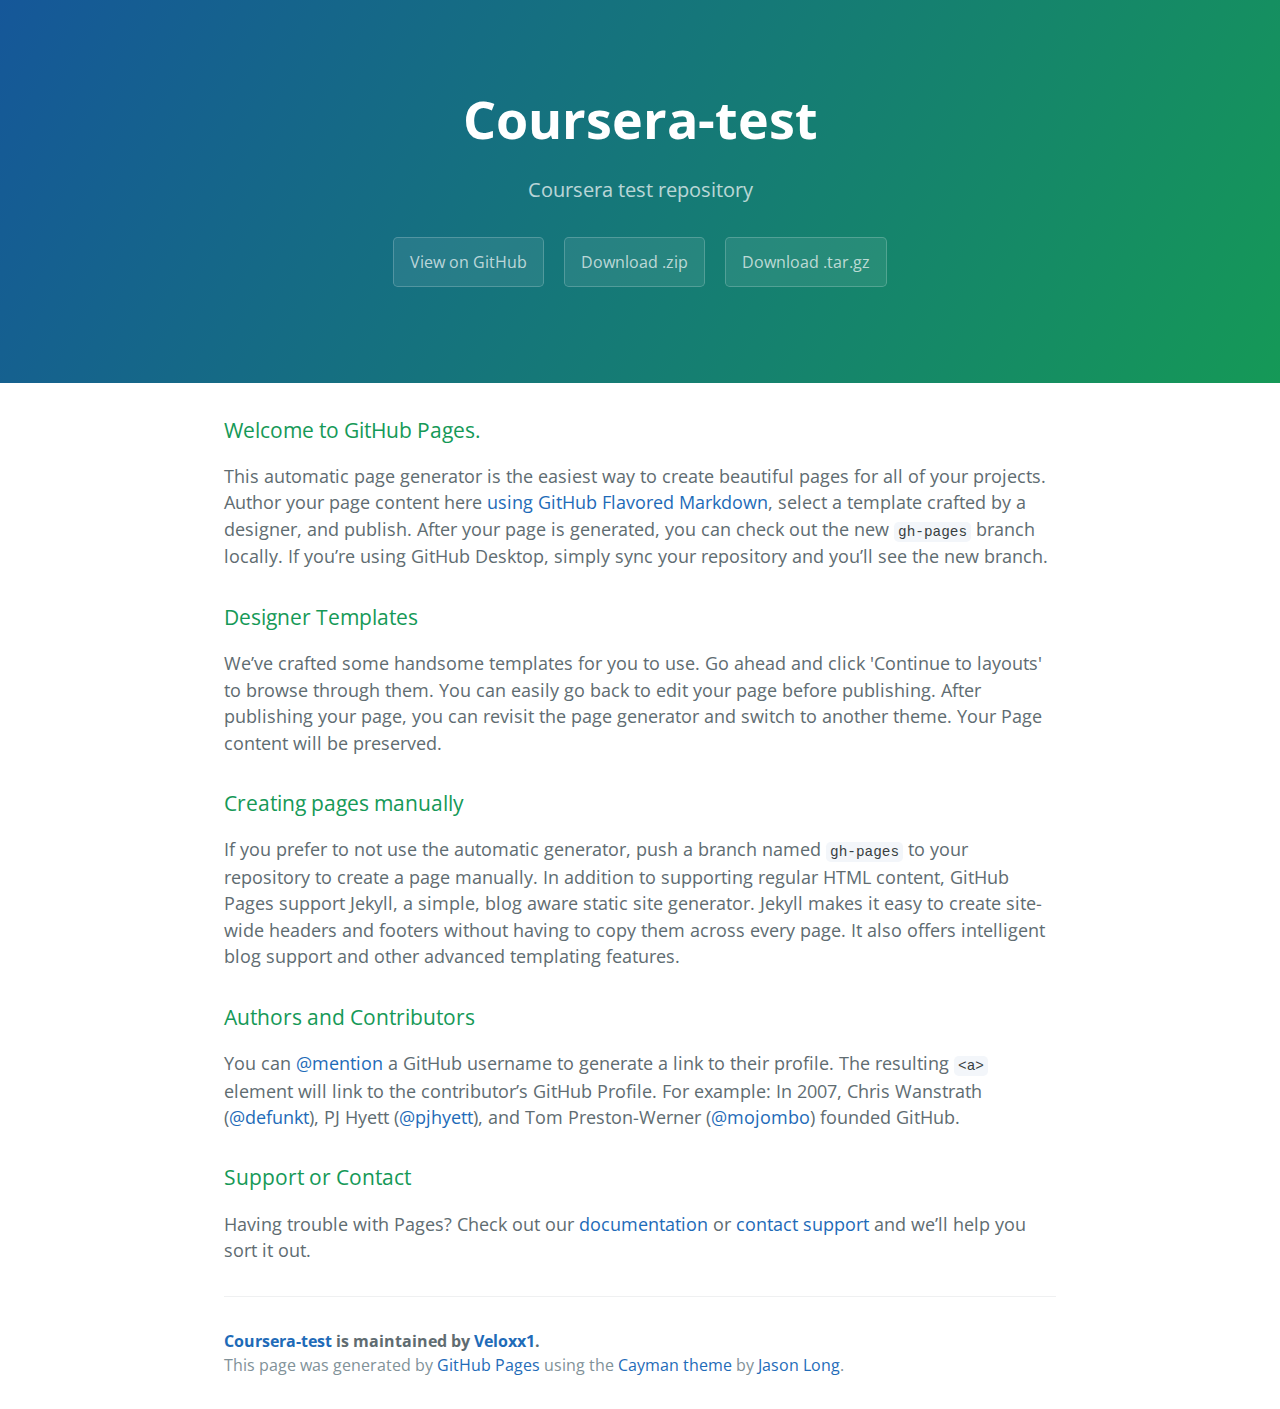
<file: index.html>
<!DOCTYPE html>
<html lang="en-us">
  <head>
    <meta charset="UTF-8">
    <title>Coursera-test by Veloxx1</title>
    <meta name="viewport" content="width=device-width, initial-scale=1">
    <link rel="stylesheet" type="text/css" href="stylesheets/normalize.css" media="screen">
    <link href='https://fonts.googleapis.com/css?family=Open+Sans:400,700' rel='stylesheet' type='text/css'>
    <link rel="stylesheet" type="text/css" href="stylesheets/stylesheet.css" media="screen">
    <link rel="stylesheet" type="text/css" href="stylesheets/github-light.css" media="screen">
  </head>
  <body>
    <section class="page-header">
      <h1 class="project-name">Coursera-test</h1>
      <h2 class="project-tagline">Coursera test repository</h2>
      <a href="https://github.com/Veloxx1/Coursera-test" class="btn">View on GitHub</a>
      <a href="https://github.com/Veloxx1/Coursera-test/zipball/master" class="btn">Download .zip</a>
      <a href="https://github.com/Veloxx1/Coursera-test/tarball/master" class="btn">Download .tar.gz</a>
    </section>

    <section class="main-content">
      <h3>
<a id="welcome-to-github-pages" class="anchor" href="#welcome-to-github-pages" aria-hidden="true"><span aria-hidden="true" class="octicon octicon-link"></span></a>Welcome to GitHub Pages.</h3>

<p>This automatic page generator is the easiest way to create beautiful pages for all of your projects. Author your page content here <a href="https://guides.github.com/features/mastering-markdown/">using GitHub Flavored Markdown</a>, select a template crafted by a designer, and publish. After your page is generated, you can check out the new <code>gh-pages</code> branch locally. If you’re using GitHub Desktop, simply sync your repository and you’ll see the new branch.</p>

<h3>
<a id="designer-templates" class="anchor" href="#designer-templates" aria-hidden="true"><span aria-hidden="true" class="octicon octicon-link"></span></a>Designer Templates</h3>

<p>We’ve crafted some handsome templates for you to use. Go ahead and click 'Continue to layouts' to browse through them. You can easily go back to edit your page before publishing. After publishing your page, you can revisit the page generator and switch to another theme. Your Page content will be preserved.</p>

<h3>
<a id="creating-pages-manually" class="anchor" href="#creating-pages-manually" aria-hidden="true"><span aria-hidden="true" class="octicon octicon-link"></span></a>Creating pages manually</h3>

<p>If you prefer to not use the automatic generator, push a branch named <code>gh-pages</code> to your repository to create a page manually. In addition to supporting regular HTML content, GitHub Pages support Jekyll, a simple, blog aware static site generator. Jekyll makes it easy to create site-wide headers and footers without having to copy them across every page. It also offers intelligent blog support and other advanced templating features.</p>

<h3>
<a id="authors-and-contributors" class="anchor" href="#authors-and-contributors" aria-hidden="true"><span aria-hidden="true" class="octicon octicon-link"></span></a>Authors and Contributors</h3>

<p>You can <a href="https://help.github.com/articles/basic-writing-and-formatting-syntax/#mentioning-users-and-teams" class="user-mention">@mention</a> a GitHub username to generate a link to their profile. The resulting <code>&lt;a&gt;</code> element will link to the contributor’s GitHub Profile. For example: In 2007, Chris Wanstrath (<a href="https://github.com/defunkt" class="user-mention">@defunkt</a>), PJ Hyett (<a href="https://github.com/pjhyett" class="user-mention">@pjhyett</a>), and Tom Preston-Werner (<a href="https://github.com/mojombo" class="user-mention">@mojombo</a>) founded GitHub.</p>

<h3>
<a id="support-or-contact" class="anchor" href="#support-or-contact" aria-hidden="true"><span aria-hidden="true" class="octicon octicon-link"></span></a>Support or Contact</h3>

<p>Having trouble with Pages? Check out our <a href="https://help.github.com/pages">documentation</a> or <a href="https://github.com/contact">contact support</a> and we’ll help you sort it out.</p>

      <footer class="site-footer">
        <span class="site-footer-owner"><a href="https://github.com/Veloxx1/Coursera-test">Coursera-test</a> is maintained by <a href="https://github.com/Veloxx1">Veloxx1</a>.</span>

        <span class="site-footer-credits">This page was generated by <a href="https://pages.github.com">GitHub Pages</a> using the <a href="https://github.com/jasonlong/cayman-theme">Cayman theme</a> by <a href="https://twitter.com/jasonlong">Jason Long</a>.</span>
      </footer>

    </section>

  
  </body>
</html>
</file>
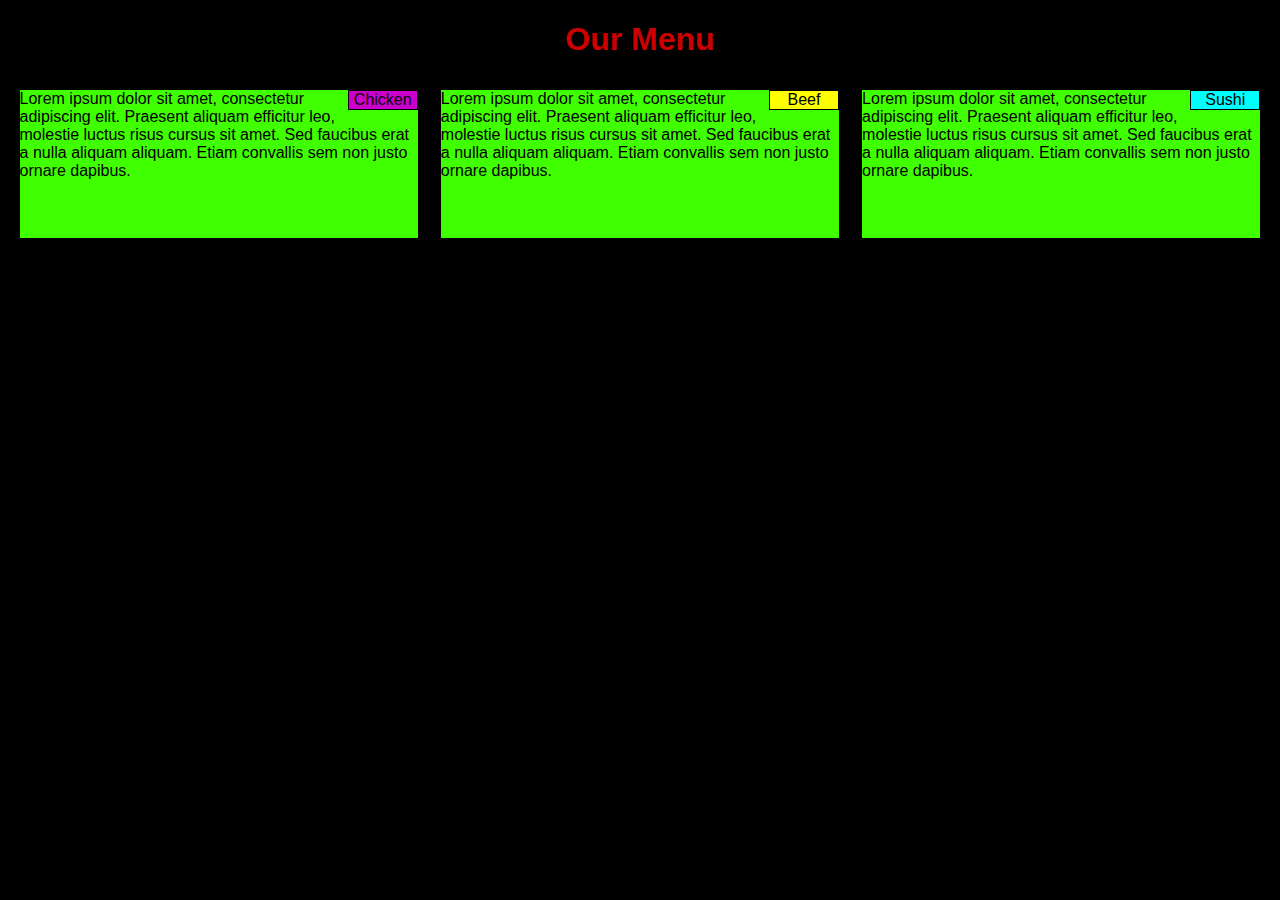
<file: module2-solution/index.html>
<!DOCTYPE html>
<html>
<head>
<meta charset="utf-8">
<meta name="viewport" content="width=device-width, initial-scale=1">
<title>Our Menu</title>
<link rel="stylesheet" type="text/css" href="style.css" media="screen">
</head>
<body>

<h1>Our Menu</h1>

<div class="row">
<div class="col-lg-4 col-md-6 col-sm-12"> 
<p id="a"> <span id="b"> Chicken </span>Lorem ipsum dolor sit amet, consectetur adipiscing elit. Praesent aliquam efficitur leo, molestie luctus risus cursus sit amet. Sed faucibus erat a nulla aliquam aliquam. Etiam convallis sem non justo ornare dapibus.</p>
</div>

<div class="col-lg-4 col-md-6 col-sm-12">
<p id="a"> <span id="c"> Beef </span>Lorem ipsum dolor sit amet, consectetur adipiscing elit. Praesent aliquam efficitur leo, molestie luctus risus cursus sit amet. Sed faucibus erat a nulla aliquam aliquam. Etiam convallis sem non justo ornare dapibus. </p>	
</div>

<div class="col-lg-4 col-md-12 col-sm-12">
<p id="a"> <span id="d"> Sushi </span> Lorem ipsum dolor sit amet, consectetur adipiscing elit. Praesent aliquam efficitur leo, molestie luctus risus cursus sit amet. Sed faucibus erat a nulla aliquam aliquam. Etiam convallis sem non justo ornare dapibus. </p>	
</div>

</div>
</body>
</html>
</file>
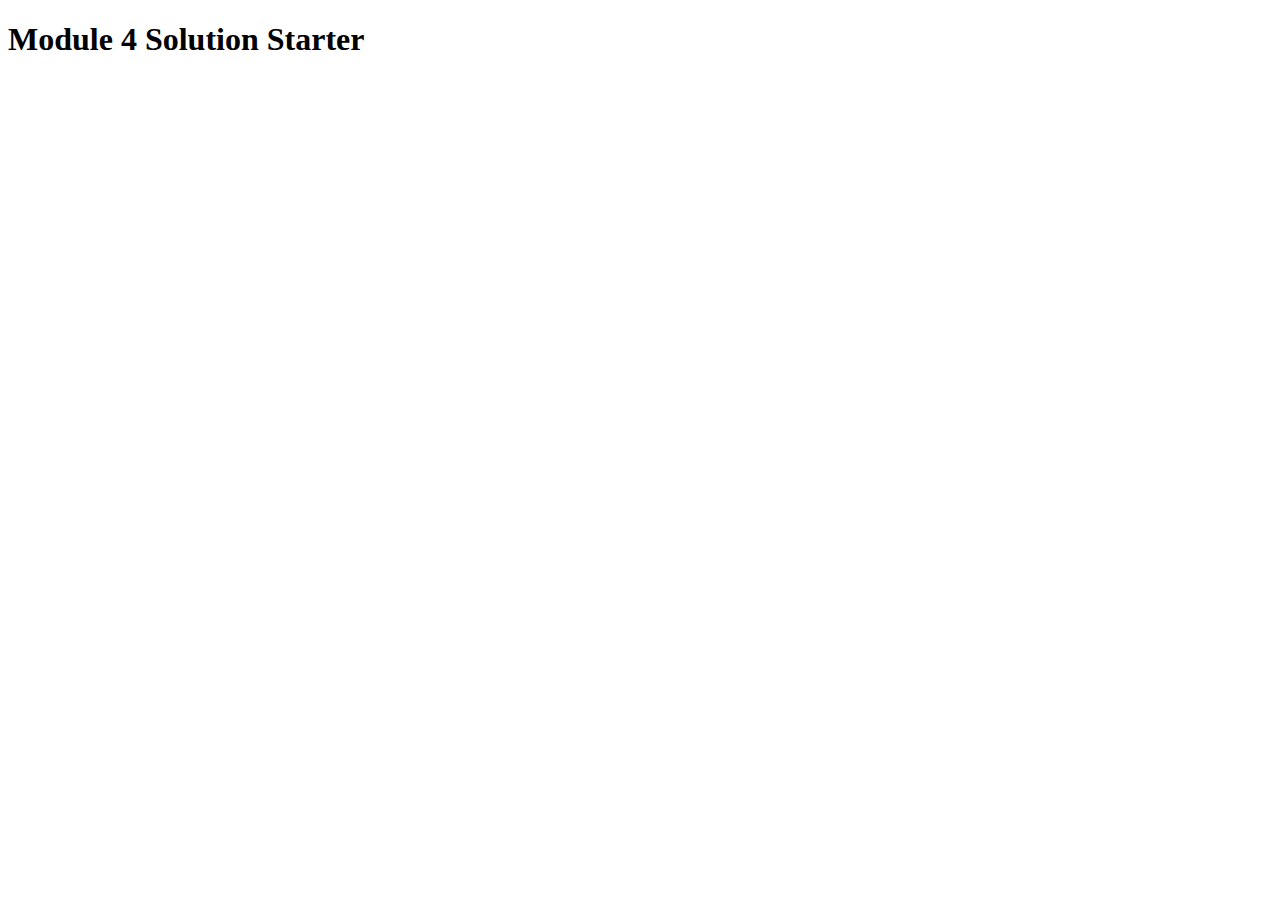
<file: module4-solution/index.html>
<!DOCTYPE html>
<html>
<head>
  <meta charset="utf-8">
  <title>Module 4 Solution Starter</title>
  <script src="SpeakHello.js"></script>
  <script src="SpeakGoodBye.js"></script>
  <script src="script.js"></script>
</head>
<body>
  <h1>Module 4 Solution Starter</h1>
</body>
</html>
</file>
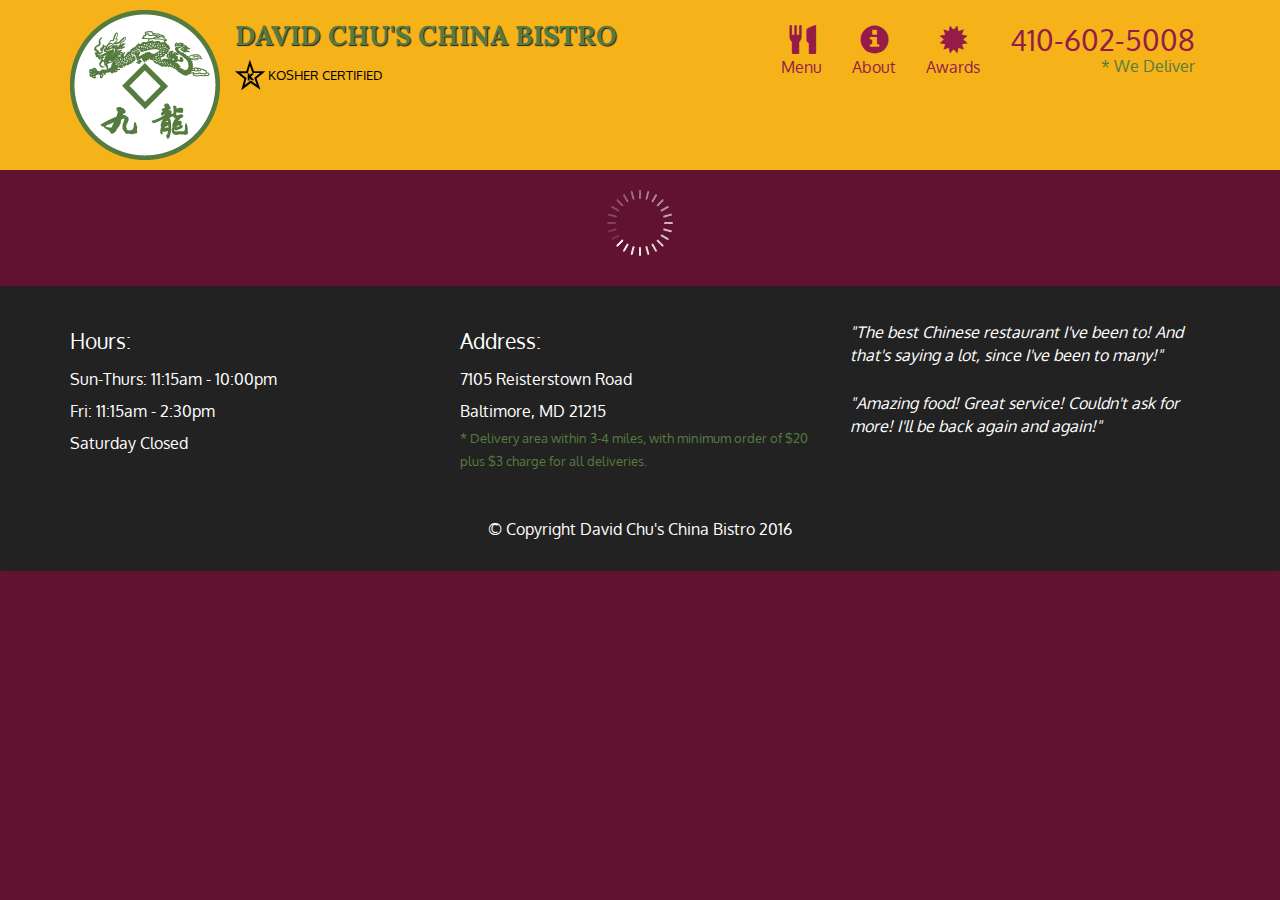
<file: module5-solution/index.html>
<!doctype html>
<html lang="en">
  <head>
    <meta charset="utf-8">
    <meta http-equiv="X-UA-Compatible" content="IE=edge">
    <meta name="viewport" content="width=device-width, initial-scale=1">
    <title>David Chu's China Bistro</title>
    <link rel="stylesheet" href="css/bootstrap.min.css">
    <link rel="stylesheet" href="css/styles.css">
    <link href='https://fonts.googleapis.com/css?family=Oxygen:400,300,700' rel='stylesheet' type='text/css'>
    <link href='https://fonts.googleapis.com/css?family=Lora' rel='stylesheet' type='text/css'>
  </head>
<body>
  <header>
    <nav id="header-nav" class="navbar navbar-default">
      <div class="container">
        <div class="navbar-header">
          <a href="index.html" class="pull-left visible-md visible-lg">
            <div id="logo-img" alt="Logo image"></div>
          </a>

          <div class="navbar-brand">
            <a href="index.html"><h1>David Chu's China Bistro</h1></a>
            <p>
              <img src="images/star-k-logo.png" alt="Kosher certification">
              <span>Kosher Certified</span>
            </p>
          </div>

          <button id="navbarToggle" type="button" class="navbar-toggle collapsed" data-toggle="collapse" data-target="#collapsable-nav" aria-expanded="false">
            <span class="sr-only">Toggle navigation</span>
            <span class="icon-bar"></span>
            <span class="icon-bar"></span>
            <span class="icon-bar"></span>
          </button>
        </div>
        
        <div id="collapsable-nav" class="collapse navbar-collapse">
           <ul id="nav-list" class="nav navbar-nav navbar-right">
            <li id="navHomeButton" class="visible-xs active">
              <a href="index.html">
                <span class="glyphicon glyphicon-home"></span> Home</a>
            </li>
            <li id="navMenuButton">
              <a href="#" onclick="$dc.loadMenuCategories();">
                <span class="glyphicon glyphicon-cutlery"></span><br class="hidden-xs"> Menu</a>
            </li>
            <li>
              <a href="#">
                <span class="glyphicon glyphicon-info-sign"></span><br class="hidden-xs"> About</a>
            </li>
            <li>
              <a href="#">
                <span class="glyphicon glyphicon-certificate"></span><br class="hidden-xs"> Awards</a>
            </li>
            <li id="phone" class="hidden-xs">
              <a href="tel:410-602-5008">
                <span>410-602-5008</span></a><div>* We Deliver</div>
            </li>
          </ul><!-- #nav-list -->
        </div><!-- .collapse .navbar-collapse -->
      </div><!-- .container -->
    </nav><!-- #header-nav -->
  </header>

  <div id="call-btn" class="visible-xs">
    <a class="btn" href="tel:410-602-5008">
    <span class="glyphicon glyphicon-earphone"></span>
    410-602-5008
    </a>
  </div>
  <div id="xs-deliver" class="text-center visible-xs">* We Deliver</div>

  <div id="main-content" class="container"></div>

  <footer class="panel-footer">
    <div class="container">
      <div class="row">
        <section id="hours" class="col-sm-4">
          <span>Hours:</span><br>
          Sun-Thurs: 11:15am - 10:00pm<br>
          Fri: 11:15am - 2:30pm<br>
          Saturday Closed
          <hr class="visible-xs">
        </section>
        <section id="address" class="col-sm-4">
          <span>Address:</span><br>
          7105 Reisterstown Road<br>
          Baltimore, MD 21215
          <p>* Delivery area within 3-4 miles, with minimum order of $20 plus $3 charge for all deliveries.</p>
          <hr class="visible-xs">
        </section>
        <section id="testimonials" class="col-sm-4">
          <p>"The best Chinese restaurant I've been to! And that's saying a lot, since I've been to many!"</p>
          <p>"Amazing food! Great service! Couldn't ask for more! I'll be back again and again!"</p>
        </section>
      </div>
      <div class="text-center">&copy; Copyright David Chu's China Bistro 2016</div>
    </div>
  </footer>

  <!-- jQuery (Bootstrap JS plugins depend on it) -->
  <script src="js/jquery-2.1.4.min.js"></script>
  <script src="js/bootstrap.min.js"></script>
  <script src="js/ajax-utils.js"></script>
  <script src="js/script.js"></script>
</body>
</html>
</file>
<file: stylesheets/stylesheet.css>
* {
  box-sizing: border-box; }

body {
  padding: 0;
  margin: 0;
  font-family: "Open Sans", "Helvetica Neue", Helvetica, Arial, sans-serif;
  font-size: 16px;
  line-height: 1.5;
  color: #606c71; }

a {
  color: #1e6bb8;
  text-decoration: none; }
  a:hover {
    text-decoration: underline; }

.btn {
  display: inline-block;
  margin-bottom: 1rem;
  color: rgba(255, 255, 255, 0.7);
  background-color: rgba(255, 255, 255, 0.08);
  border-color: rgba(255, 255, 255, 0.2);
  border-style: solid;
  border-width: 1px;
  border-radius: 0.3rem;
  transition: color 0.2s, background-color 0.2s, border-color 0.2s; }
  .btn + .btn {
    margin-left: 1rem; }

.btn:hover {
  color: rgba(255, 255, 255, 0.8);
  text-decoration: none;
  background-color: rgba(255, 255, 255, 0.2);
  border-color: rgba(255, 255, 255, 0.3); }

@media screen and (min-width: 64em) {
  .btn {
    padding: 0.75rem 1rem; } }

@media screen and (min-width: 42em) and (max-width: 64em) {
  .btn {
    padding: 0.6rem 0.9rem;
    font-size: 0.9rem; } }

@media screen and (max-width: 42em) {
  .btn {
    display: block;
    width: 100%;
    padding: 0.75rem;
    font-size: 0.9rem; }
    .btn + .btn {
      margin-top: 1rem;
      margin-left: 0; } }

.page-header {
  color: #fff;
  text-align: center;
  background-color: #159957;
  background-image: linear-gradient(120deg, #155799, #159957); }

@media screen and (min-width: 64em) {
  .page-header {
    padding: 5rem 6rem; } }

@media screen and (min-width: 42em) and (max-width: 64em) {
  .page-header {
    padding: 3rem 4rem; } }

@media screen and (max-width: 42em) {
  .page-header {
    padding: 2rem 1rem; } }

.project-name {
  margin-top: 0;
  margin-bottom: 0.1rem; }

@media screen and (min-width: 64em) {
  .project-name {
    font-size: 3.25rem; } }

@media screen and (min-width: 42em) and (max-width: 64em) {
  .project-name {
    font-size: 2.25rem; } }

@media screen and (max-width: 42em) {
  .project-name {
    font-size: 1.75rem; } }

.project-tagline {
  margin-bottom: 2rem;
  font-weight: normal;
  opacity: 0.7; }

@media screen and (min-width: 64em) {
  .project-tagline {
    font-size: 1.25rem; } }

@media screen and (min-width: 42em) and (max-width: 64em) {
  .project-tagline {
    font-size: 1.15rem; } }

@media screen and (max-width: 42em) {
  .project-tagline {
    font-size: 1rem; } }

.main-content :first-child {
  margin-top: 0; }
.main-content img {
  max-width: 100%; }
.main-content h1, .main-content h2, .main-content h3, .main-content h4, .main-content h5, .main-content h6 {
  margin-top: 2rem;
  margin-bottom: 1rem;
  font-weight: normal;
  color: #159957; }
.main-content p {
  margin-bottom: 1em; }
.main-content code {
  padding: 2px 4px;
  font-family: Consolas, "Liberation Mono", Menlo, Courier, monospace;
  font-size: 0.9rem;
  color: #383e41;
  background-color: #f3f6fa;
  border-radius: 0.3rem; }
.main-content pre {
  padding: 0.8rem;
  margin-top: 0;
  margin-bottom: 1rem;
  font: 1rem Consolas, "Liberation Mono", Menlo, Courier, monospace;
  color: #567482;
  word-wrap: normal;
  background-color: #f3f6fa;
  border: solid 1px #dce6f0;
  border-radius: 0.3rem; }
  .main-content pre > code {
    padding: 0;
    margin: 0;
    font-size: 0.9rem;
    color: #567482;
    word-break: normal;
    white-space: pre;
    background: transparent;
    border: 0; }
.main-content .highlight {
  margin-bottom: 1rem; }
  .main-content .highlight pre {
    margin-bottom: 0;
    word-break: normal; }
.main-content .highlight pre, .main-content pre {
  padding: 0.8rem;
  overflow: auto;
  font-size: 0.9rem;
  line-height: 1.45;
  border-radius: 0.3rem; }
.main-content pre code, .main-content pre tt {
  display: inline;
  max-width: initial;
  padding: 0;
  margin: 0;
  overflow: initial;
  line-height: inherit;
  word-wrap: normal;
  background-color: transparent;
  border: 0; }
  .main-content pre code:before, .main-content pre code:after, .main-content pre tt:before, .main-content pre tt:after {
    content: normal; }
.main-content ul, .main-content ol {
  margin-top: 0; }
.main-content blockquote {
  padding: 0 1rem;
  margin-left: 0;
  color: #819198;
  border-left: 0.3rem solid #dce6f0; }
  .main-content blockquote > :first-child {
    margin-top: 0; }
  .main-content blockquote > :last-child {
    margin-bottom: 0; }
.main-content table {
  display: block;
  width: 100%;
  overflow: auto;
  word-break: normal;
  word-break: keep-all; }
  .main-content table th {
    font-weight: bold; }
  .main-content table th, .main-content table td {
    padding: 0.5rem 1rem;
    border: 1px solid #e9ebec; }
.main-content dl {
  padding: 0; }
  .main-content dl dt {
    padding: 0;
    margin-top: 1rem;
    font-size: 1rem;
    font-weight: bold; }
  .main-content dl dd {
    padding: 0;
    margin-bottom: 1rem; }
.main-content hr {
  height: 2px;
  padding: 0;
  margin: 1rem 0;
  background-color: #eff0f1;
  border: 0; }

@media screen and (min-width: 64em) {
  .main-content {
    max-width: 64rem;
    padding: 2rem 6rem;
    margin: 0 auto;
    font-size: 1.1rem; } }

@media screen and (min-width: 42em) and (max-width: 64em) {
  .main-content {
    padding: 2rem 4rem;
    font-size: 1.1rem; } }

@media screen and (max-width: 42em) {
  .main-content {
    padding: 2rem 1rem;
    font-size: 1rem; } }

.site-footer {
  padding-top: 2rem;
  margin-top: 2rem;
  border-top: solid 1px #eff0f1; }

.site-footer-owner {
  display: block;
  font-weight: bold; }

.site-footer-credits {
  color: #819198; }

@media screen and (min-width: 64em) {
  .site-footer {
    font-size: 1rem; } }

@media screen and (min-width: 42em) and (max-width: 64em) {
  .site-footer {
    font-size: 1rem; } }

@media screen and (max-width: 42em) {
  .site-footer {
    font-size: 0.9rem; } }
</file>
<file: stylesheets/github-light.css>
/*
The MIT License (MIT)

Copyright (c) 2016 GitHub, Inc.

Permission is hereby granted, free of charge, to any person obtaining a copy
of this software and associated documentation files (the "Software"), to deal
in the Software without restriction, including without limitation the rights
to use, copy, modify, merge, publish, distribute, sublicense, and/or sell
copies of the Software, and to permit persons to whom the Software is
furnished to do so, subject to the following conditions:

The above copyright notice and this permission notice shall be included in all
copies or substantial portions of the Software.

THE SOFTWARE IS PROVIDED "AS IS", WITHOUT WARRANTY OF ANY KIND, EXPRESS OR
IMPLIED, INCLUDING BUT NOT LIMITED TO THE WARRANTIES OF MERCHANTABILITY,
FITNESS FOR A PARTICULAR PURPOSE AND NONINFRINGEMENT. IN NO EVENT SHALL THE
AUTHORS OR COPYRIGHT HOLDERS BE LIABLE FOR ANY CLAIM, DAMAGES OR OTHER
LIABILITY, WHETHER IN AN ACTION OF CONTRACT, TORT OR OTHERWISE, ARISING FROM,
OUT OF OR IN CONNECTION WITH THE SOFTWARE OR THE USE OR OTHER DEALINGS IN THE
SOFTWARE.

*/

.pl-c /* comment */ {
  color: #969896;
}

.pl-c1 /* constant, variable.other.constant, support, meta.property-name, support.constant, support.variable, meta.module-reference, markup.raw, meta.diff.header */,
.pl-s .pl-v /* string variable */ {
  color: #0086b3;
}

.pl-e /* entity */,
.pl-en /* entity.name */ {
  color: #795da3;
}

.pl-smi /* variable.parameter.function, storage.modifier.package, storage.modifier.import, storage.type.java, variable.other */,
.pl-s .pl-s1 /* string source */ {
  color: #333;
}

.pl-ent /* entity.name.tag */ {
  color: #63a35c;
}

.pl-k /* keyword, storage, storage.type */ {
  color: #a71d5d;
}

.pl-s /* string */,
.pl-pds /* punctuation.definition.string, string.regexp.character-class */,
.pl-s .pl-pse .pl-s1 /* string punctuation.section.embedded source */,
.pl-sr /* string.regexp */,
.pl-sr .pl-cce /* string.regexp constant.character.escape */,
.pl-sr .pl-sre /* string.regexp source.ruby.embedded */,
.pl-sr .pl-sra /* string.regexp string.regexp.arbitrary-repitition */ {
  color: #183691;
}

.pl-v /* variable */ {
  color: #ed6a43;
}

.pl-id /* invalid.deprecated */ {
  color: #b52a1d;
}

.pl-ii /* invalid.illegal */ {
  color: #f8f8f8;
  background-color: #b52a1d;
}

.pl-sr .pl-cce /* string.regexp constant.character.escape */ {
  font-weight: bold;
  color: #63a35c;
}

.pl-ml /* markup.list */ {
  color: #693a17;
}

.pl-mh /* markup.heading */,
.pl-mh .pl-en /* markup.heading entity.name */,
.pl-ms /* meta.separator */ {
  font-weight: bold;
  color: #1d3e81;
}

.pl-mq /* markup.quote */ {
  color: #008080;
}

.pl-mi /* markup.italic */ {
  font-style: italic;
  color: #333;
}

.pl-mb /* markup.bold */ {
  font-weight: bold;
  color: #333;
}

.pl-md /* markup.deleted, meta.diff.header.from-file */ {
  color: #bd2c00;
  background-color: #ffecec;
}

.pl-mi1 /* markup.inserted, meta.diff.header.to-file */ {
  color: #55a532;
  background-color: #eaffea;
}

.pl-mdr /* meta.diff.range */ {
  font-weight: bold;
  color: #795da3;
}

.pl-mo /* meta.output */ {
  color: #1d3e81;
}
</file>
<file: module2-solution/style.css>
body {
  font-family: Tahoma, Geneva, sans-serif;
  background-color: #000000;
}

* {
  box-sizing: border-box;
}


h1 {
  margin-bottom: 15px;
  text-align: center;
  color: #cc0000;
}


#a {
  border: 1px solid black;
  width: 95%;
  height: 150px;
  margin-right: auto;
  margin-left: auto;
  font-family: Helvetica;
  color: black;
  background-color:  #40ff00;
}

#b {
    position: relative;
  border: 1px solid black;
  background-color: #cc00cc;
  width: 70px;
    float: right; 
    text-align: center;
}

#c {
    position: relative;
  border: 1px solid black;
  background-color: #ffff00;
  width: 70px;
    float: right;  
    text-align: center;   
}

#d {
    position: relative;
  border: 1px solid black;
  background-color:  #00ffff;
  width: 70px;
    float: right;  
    text-align: center;   
}

.row {
  width: 100%;
}

@media screen and (min-width: 992px) {
  .col-lg-1, .col-lg-2, .col-lg-3, .col-lg-4, .col-lg-5, .col-lg-6, .col-lg-7, .col-lg-8, .col-lg-9, .col-lg-10, .col-lg-11, .col-lg-12 {
    float: left;
  }
  .col-lg-1 { width: 8.33%;}
  .col-lg-2 { width: 16.66%;}
  .col-lg-3 {width: 25%;}
  .col-lg-4 { width: 33.33%;}
  .col-lg-5 {width: 41.66%;}
  .col-lg-6 {width: 50%;}
  .col-lg-7 {width: 58.33%;}
  .col-lg-8 { width: 66.66%;}
  .col-lg-9 { width: 74.99%; }
  .col-lg-10 { width: 83.33%;}
  .col-lg-11 { width: 91.66%;}
  .col-lg-12 { width: 100%; }
}

@media screen and (min-width: 768px) and (max-width: 991px) {
  .col-md-1, .col-md-2, .col-md-3, .col-md-4, .col-md-5, .col-md-6, .col-md-7, .col-md-8, .col-md-9, .col-md-10, .col-md-11, .col-md-12 {
    float: left;
  }
  .col-md-1 {width: 8.33%;}
  .col-md-2 {width: 16.66%;}
  .col-md-3 {width: 25%;}
  .col-md-4 { width: 33.33%;}
  .col-md-5 {width: 41.66%;}
  .col-md-6 {width: 50%;}
  .col-md-7 { width: 58.33%; }
  .col-md-8 {width: 66.66%;}
  .col-md-9 { width: 74.99%;}
  .col-md-10 {width: 83.33%;}
  .col-md-11 { width: 91.66%; }
  .col-md-12 { width: 100%; }
}
</file>
<file: module5-solution/css/styles.css>
body {
  font-size: 16px;
  color: #fff;
  background-color: #61122f;
  font-family: 'Oxygen', sans-serif;
}

/** HEADER **/
#header-nav {
  background-color: #f6b319;
  border-radius: 0;
  border: 0;
}

#logo-img {
  background: url('../images/restaurant-logo_large.png') no-repeat;
  width: 150px;
  height: 150px;
  margin: 10px 15px 10px 0;
}

.navbar-brand {
  padding-top: 25px;
}
.navbar-brand h1 { /* Restaurant name */
  font-family: 'Lora', serif;
  color: #557c3e;
  font-size: 1.5em;
  text-transform: uppercase;
  font-weight: bold;
  text-shadow: 1px 1px 1px #222;
  margin-top: 0;
  margin-bottom: 0;
  line-height: .75;
}
.navbar-brand a:hover, .navbar-brand a:focus {
  text-decoration: none;
}
.navbar-brand p { /* Kosher cert */
  color: #000;
  text-transform: uppercase;
  font-size: .7em;
  margin-top: 15px;
}
.navbar-brand p span { /* Star-K */
  vertical-align: middle;
}

#nav-list {
  margin-top: 10px;
}
#nav-list a {
  color: #951C49;
  text-align: center;
}
#nav-list a:hover {
  background: #E7E7E7;
}
#nav-list a span {
  font-size: 1.8em;
}

#phone {
  margin-top: 5px;
}
#phone a { /* Phone number */
  text-align: right;
  padding-bottom: 0;
}
#phone div { /* We Deliver */
  color: #557c3e;
  text-align: right;
  padding-right: 15px;
}

.navbar-header button.navbar-toggle, .navbar-header .icon-bar {
  border: 1px solid #61122f;
}
.navbar-header button.navbar-toggle {
  clear: both;
  margin-top: -30px;
}
/* END HEADER */

/* FOOTER */
.panel-footer {
  margin-top: 30px;
  padding-top: 35px;
  padding-bottom: 30px;
  background-color: #222;
  border-top: 0;
}
.panel-footer div.row {
  margin-bottom: 35px;
}
#hours, #address {
  line-height: 2;
}
#hours > span, #address > span {
  font-size: 1.3em;
}
#address p {
  color: #557c3e;
  font-size: .8em;
  line-height: 1.8;
}
#testimonials {
  font-style: italic;
}
#testimonials p:nth-child(2) {
  margin-top: 25px;
}
/* END FOOTER */



/* HOME PAGE */
.container .jumbotron {
  box-shadow: 0 0 50px #3F0C1F;
  border: 2px solid #3F0C1F;
}

#menu-tile, #specials-tile, #map-tile {
  height: 250px;
  width: 100%;
  margin-bottom: 15px;
  position: relative;
  border: 2px solid #3F0C1F;
  overflow: hidden;
}
#menu-tile:hover, #specials-tile:hover, #map-tile:hover {
  box-shadow: 0 1px 5px 1px #cccccc;
}
#menu-tile {
  background: url('../images/menu-tile.jpg') no-repeat;
  background-position: center;
}
#specials-tile {
  background: url('../images/specials-tile.jpg') no-repeat;
  background-position: center;
}
#menu-tile span, #specials-tile span, #map-tile span {
  position: absolute;
  bottom: 0;
  right: 0;
  width: 100%;
  text-align: center;
  font-size: 1.6em;
  text-transform: uppercase;
  background-color: #000;
  color: #fff;
  opacity: .8;
}
/* END HOME PAGE */

/* MENU CATEGORIES PAGE */
.category-tile { 
  position: relative;
  border: 2px solid #3F0C1F;
  overflow: hidden;
  width: 200px;
  height: 200px;
  margin: 0 auto 15px;
}
.category-tile span {
  position: absolute;
  bottom: 0;
  right: 0;
  width: 100%;
  text-align: center;
  font-size: 1.2em;
  text-transform: uppercase;
  background-color: #000;
  color: #fff;
  opacity: .8;
}
.category-tile:hover {
  box-shadow: 0 1px 5px 1px #cccccc;
}

#menu-categories-title + div {
  margin-bottom: 50px;
}
/* END MENU CATEGORIES PAGE */

/* SINGLE CATEGORY PAGE */
.menu-item-tile {
  margin-bottom: 25px;
}
.menu-item-tile hr {
  width: 80%;
}
.menu-item-tile .menu-item-price {
  font-size: 1.1em;
  text-align: right;
  margin-top: -15px;
  margin-right: -15px;
}
.menu-item-tile .menu-item-price span {
  font-size: .6em;
}
.menu-item-photo {
  position: relative;
  border: 2px solid #3F0C1F; 
  overflow: hidden;
  padding: 0;
  margin-right: -15px;
  margin-left: auto;
  margin-bottom: 20px;
  max-width: 250px;
}
.menu-item-photo div {
  position: absolute;
  bottom: 0;
  right: 0;
  width: 80px;
  background-color: #557c3e;
  text-align: center;
}
.menu-item-description {
  padding-right: 30px;
}
h3.menu-item-title {
  margin: 0 0 10px;
}
.menu-item-details {
  font-size: .9em;
  font-style: italic;
}
/* END SINGLE CATEGORY PAGE */


/********** Large devices only **********/
@media (min-width: 1200px) {
  .container .jumbotron {
    background: url('../images/jumbotron_1200.jpg') no-repeat;
    height: 675px;
  }
}

/********** Medium devices only **********/
@media (min-width: 992px) and (max-width: 1199px) {
  /* Header */
  #logo-img {
    background: url('../images/restaurant-logo_medium.png') no-repeat;
    width: 100px;
    height: 100px;
    margin: 5px 5px 5px 0;
  }
  /* End Header */

  /* Home Page */
  .container .jumbotron {
    background: url('../images/jumbotron_992.jpg') no-repeat;
    height: 558px;
  }
  /* End Home Page */
}

/********** Small devices only **********/
@media (min-width: 768px) and (max-width: 991px) {
  /* Home Page */
  .container .jumbotron {
    background: url('../images/jumbotron_768.jpg') no-repeat;
    height: 432px;
  }
  /* End Home Page */
}

/********** Extra small devices only **********/
@media (max-width: 767px) {
  /* Header */
  .navbar-brand {
    padding-top: 10px;
    height: 80px;
  }
  .navbar-brand h1 { /* Restaurant name */
    padding-top: 10px;
    font-size: 5vw; /* 1vw = 1% of viewport width */
  }
  .navbar-brand p { /* Kosher cert */
    font-size: .6em;
    margin-top: 12px;
  }
  .navbar-brand p img { /* Star-K */
    height: 20px;
  }

  #collapsable-nav a { /* Collapsed nav menu text */
    font-size: 1.2em;
  }
  #collapsable-nav a span { /* Collapsed nav menu glyph */
    font-size: 1em;
    margin-right: 5px;
  }

  #call-btn > a {
    font-size: 1.5em;
    display: block;
    margin: 0 20px;
    padding: 10px;
    border: 2px solid #fff;
    background-color: #f6b319;
    color: #951c49;
  }
  #xs-deliver {
    margin-top: 5px;
    font-size: .7em;
    letter-spacing: .1em;
    text-transform: uppercase;
  }
  /* End Header */

  /* Footer */
  .panel-footer section {
    margin-bottom: 30px;
    text-align: center;
  }
  .panel-footer section:nth-child(3) {
    margin-bottom: 0; /* margin already exists on the whole row */
  }
  .panel-footer section hr {
    width: 50%;
  }
  /* End Footer */

  /* Home Page */
  .container .jumbotron {
    margin-top: 30px;
    padding: 0;
  }
  #menu-tile, #specials-tile {
    width: 360px;
    margin: 0 auto 15px;
  }

  .menu-item-photo {
    margin-right: auto;
  }
  .menu-item-tile .menu-item-price {
    text-align: center;
  }
  .menu-item-description {
    text-align: center;;
  }
}


/********** Super extra small devices Only :-) (e.g., iPhone 4) **********/
@media (max-width: 479px) {
  /* Header */
  .navbar-brand h1 { /* Restaurant name */
    padding-top: 5px;
    font-size: 6vw;
  }
  /* End Header */
  
  /* Home page */
  #menu-tile, #specials-tile {
    width: 280px;
    margin: 0 auto 15px;
  }

  .col-xxs-12 {
    position: relative;
    min-height: 1px;
    padding-right: 15px;
    padding-left: 15px;
    float: left;
    width: 100%;
  }
}
</file>
